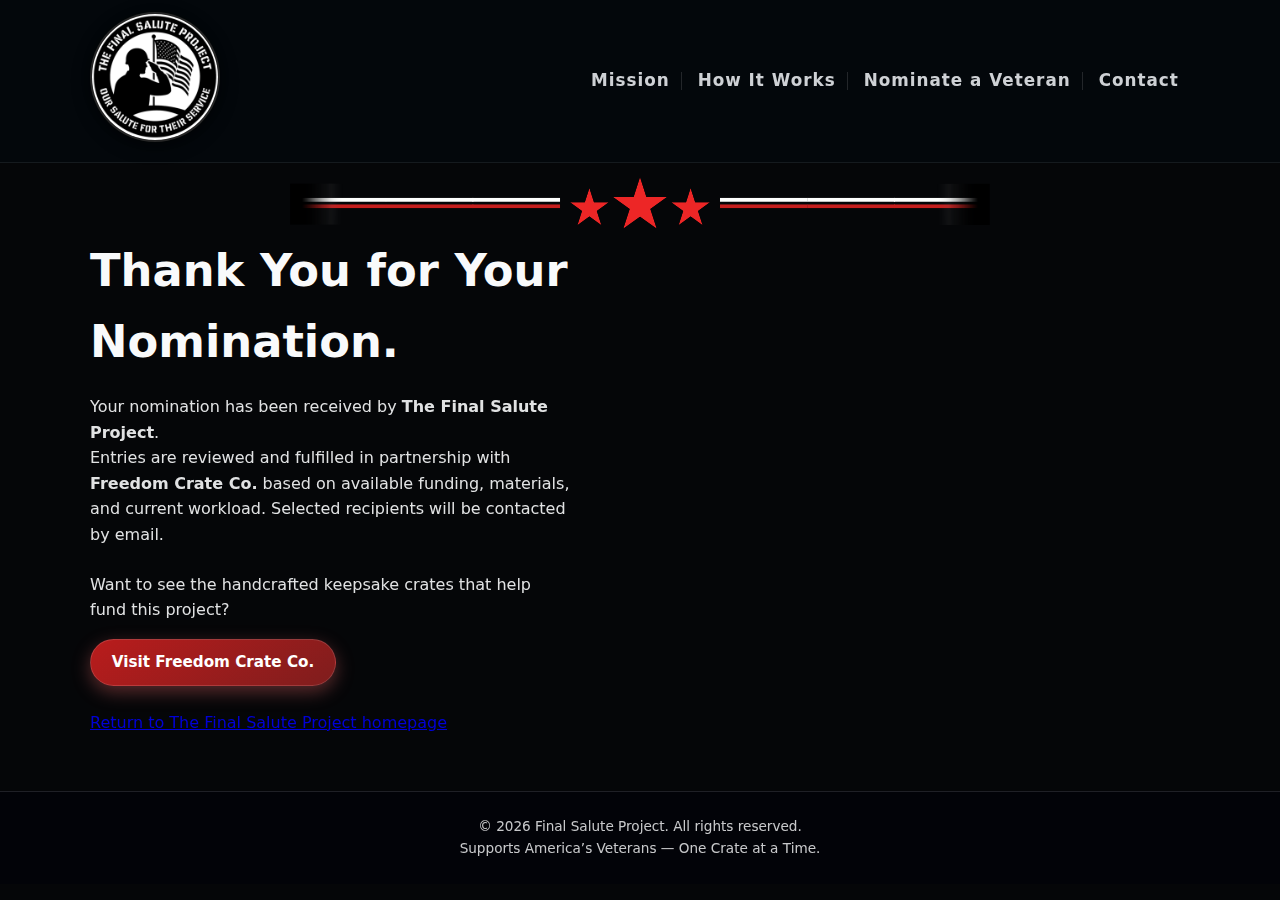
<file: giveaway-thanks.html>
<!doctype html>
<html lang="en">
<head>
<link rel="canonical" href="https://finalsaluteproject.org/giveaway-thanks.html" />
<meta name="robots" content="noindex,follow" />

  <meta charset="utf-8" />
  <meta name="viewport" content="width=device-width,initial-scale=1" />
  <title>Thank You | The Final Salute Project</title>
  <meta name="description" content="Thank you for nominating a U.S. veteran for The Final Salute Project in partnership with Freedom Crate Co." />
  <link rel="icon" type="image/png" href="favicon.png" />
  <link rel="stylesheet" href="styles.css" />
</head>

<body class="wide">
  <header class="site-header">
    <div class="container header-inner">
      <div class="logo">
        <a href="index.html">
          <img src="images/final-salute-project-logo.png" alt="The Final Salute Project logo" />
        </a>
      </div>

      <nav class="nav">
        <a href="index.html#mission">Mission</a>
        <a href="index.html#how-it-works">How It Works</a>
        <a href="index.html#nominate">Nominate a Veteran</a>
        <a href="index.html#contact">Contact</a>
      </nav>
    </div>
  </header>

  <main>
    <section class="hero">
      <div class="container hero-inner">
        <div class="hero-text">
          <h1>Thank You for Your Nomination.</h1>
          <p>
            Your nomination has been received by <strong>The Final Salute Project</strong>.
          </p>
          <p>
            Entries are reviewed and fulfilled in partnership with
            <strong>Freedom Crate Co.</strong> based on available funding, materials,
            and current workload. Selected recipients will be contacted by email.
          </p>

          <p style="margin-top:1.5rem;">
            Want to see the handcrafted keepsake crates that help fund this project?
          </p>

          <div class="hero-actions" style="margin-top:1rem;">
            <a class="btn primary" href="https://freedomcrateco.com" target="_blank" rel="noopener">
              Visit Freedom Crate Co.
            </a>
          </div>

          <p style="margin-top:1.5rem;">
            <a href="index.html">Return to The Final Salute Project homepage</a>
          </p>
        </div>
      </div>
    </section>
  </main>

  <footer class="site-footer">
    <div class="container footer-inner">
      <p>© <span id="year"></span> Final Salute Project. All rights reserved.</p>
      <p>Supports America’s Veterans — One Crate at a Time.</p>
    </div>
  </footer>

  <script>
    document.getElementById('year').textContent = new Date().getFullYear();
  </script>
</body>
</html>
</file>
<file: styles.css>
/* Basic reset */
*,
*::before,
*::after {
  box-sizing: border-box;
  margin: 0;
  padding: 0;
}

body {
  font-family: system-ui, -apple-system, BlinkMacSystemFont, "Segoe UI", sans-serif;
  background-color: #090f17;
  color: #f5f5f5;
  line-height: 1.6;
}

/* Layout helpers */
.container {
  width: min(1100px, 100% - 2.5rem);
  margin: 0 auto;
}

/* Header */
.site-header {
  position: sticky;
  top: 0;
  z-index: 20;
  background: rgba(6, 12, 20, 0.96);
  border-bottom: 1px solid rgba(255, 255, 255, 0.06);
  backdrop-filter: blur(10px);
}

.header-inner {
  display: flex;
  align-items: center;
  justify-content: space-between;
  padding: 0.75rem 0;
}

.logo-main {
  font-weight: 700;
  letter-spacing: 0.08em;
  text-transform: uppercase;
  font-size: 0.95rem;
}

.logo-sub {
  display: block;
  font-size: 0.7rem;
  opacity: 0.7;
  text-transform: uppercase;
  letter-spacing: 0.12em;
}

.nav a {
  margin-left: 1.25rem;
  font-size: 1.05rem;   /* bumped up from 0.9rem */
  font-weight: 600;     /* makes it feel stronger and more readable */
  letter-spacing: 0.06em; /* slight spacing gives it that premium look */
  text-decoration: none;
  color: #e3e7ee;
  opacity: 0.9;
  transition: opacity 0.2s ease, color 0.2s ease;
}

.nav a:hover {
  opacity: 1;
}
/* ===== Nav: make links feel like distinct items + add CTA ===== */
.nav {
  display: flex;
  flex-wrap: wrap;
  align-items: center;
  gap: 0.35rem; /* creates separation without looking bulky */
}

.nav a {
  position: relative;
  margin-left: 0;              /* turn off the old spacing method */
  padding: 0.45rem 0.7rem;      /* gives “button area” so it feels clickable */
  border-radius: 10px;
}

/* subtle divider between links (prevents “sentence” look) */
.nav a:not(.nav-cta)::before {
  content: "";
  position: absolute;
  left: -0.35rem;
  top: 50%;
  transform: translateY(-50%);
  width: 1px;
  height: 18px;
  background: rgba(255,255,255,0.14);
}

/* don’t show divider before the first link */
.nav a:first-child::before {
  display: none;
}

/* hover cue: faint background + underline bar */
.nav a:not(.nav-cta):hover {
  background: rgba(255,255,255,0.06);
}

.nav a:not(.nav-cta)::after {
  content: "";
  position: absolute;
  left: 10px;
  right: 10px;
  bottom: 6px;
  height: 2px;
  background: rgba(224,177,68,0.95); /* your gold */
  transform: scaleX(0);
  transform-origin: left;
  transition: transform 160ms ease;
}

.nav a:not(.nav-cta):hover::after {
  transform: scaleX(1);
}

/* CTA button for Nominate */
.nav .nav-cta {
  background: linear-gradient(145deg, #2563eb, #1e3a8a);
  color: #fff;
  font-weight: 700;
  border: 1px solid rgba(255,255,255,0.12);
  box-shadow: 0 6px 18px rgba(37, 99, 235, 0.35);
}

.nav .nav-cta:hover {
  transform: translateY(-1px);
  box-shadow: 0 10px 25px rgba(59, 130, 246, 0.45);
}



/* Hero */
.hero {
  padding: 4.5rem 0 3.5rem;
  background: radial-gradient(circle at top left, #243b6b 0, #090f17 55%);
}

.hero-inner {
  display: flex;
  align-items: center;
  justify-content: space-between;
  gap: 2.5rem;
  max-width: 1100px;
  margin: 0 auto;
  flex-wrap: wrap;
}
.hero-text {
  flex: 1 1 320px;
  max-width: 480px;
}

.hero-text h1 {
  font-size: clamp(2rem, 4vw, 2.8rem);
  margin-bottom: 1rem;
}

.hero-text p {
  font-size: 1rem;
  max-width: 40rem;
  opacity: 0.9;
}

.hero-actions {
  margin: 1.75rem 0 0.5rem;
  display: flex;
  flex-wrap: wrap;
  gap: 0.75rem;
}

/* Hero SVG image (right side) */
.hero-image {
  flex: 1 1 320px;
  display: flex;
  justify-content: center;
}

.hero-image img {
  display: block;
  width: 100%;
  max-width: 520px;
  height: auto;
}


.hero-note {
  font-size: 0.85rem;
  opacity: 0.8;
}

/* Sections */
.section {
  padding: 3.5rem 0;
}

.section-alt {
  background: #0c141e;
}

.section h2 {
  font-size: 1.6rem;
  margin-bottom: 1rem;
}

.section p {
  margin-bottom: 0.9rem;
  opacity: 0.9;
}

/* Buttons */
.btn {
  display: inline-block;
  padding: 0.65rem 1.3rem;
  border-radius: 999px;
  font-size: 0.95rem;
  text-decoration: none;
  cursor: pointer;
  border: 1px solid transparent;
}

.btn.primary {
  background: #e0b144;
  color: #1a1205;
  font-weight: 600;
}

.btn.primary:hover {
  filter: brightness(1.05);
}

.btn.secondary {
  background: transparent;
  color: #f5f5f5;
  border-color: rgba(255, 255, 255, 0.6);
}

.btn.secondary:hover {
  background: rgba(255, 255, 255, 0.08);
}

/* Steps */
.steps {
  display: grid;
  grid-template-columns: repeat(auto-fit, minmax(220px, 1fr));
  gap: 1.5rem;
  margin-top: 1.5rem;
}

.step-card {
  background: #0c141e;
  border-radius: 0.75rem;
  padding: 1.25rem;
  border: 1px solid rgba(255, 255, 255, 0.04);
}

.section-alt .step-card {
  background: #09121d;
}

.step-number {
  width: 1.8rem;
  height: 1.8rem;
  border-radius: 999px;
  display: flex;
  align-items: center;
  justify-content: center;
  font-weight: 600;
  font-size: 0.9rem;
  background: #e0b144;
  color: #1a1205;
  margin-bottom: 0.5rem;
}

/* Lists */
.bullet-list {
  margin: 0.5rem 0 1.25rem 1.2rem;
}

.bullet-list li {
  margin-bottom: 0.35rem;
}

/* Special text */
.coming-soon {
  font-style: italic;
  opacity: 0.85;
}

.center {
  text-align: center;
}

.small {
  font-size: 0.85rem;
  opacity: 0.8;
}

/* Footer */
.site-footer {
  border-top: 1px solid rgba(255, 255, 255, 0.08);
  background: #060b11;
  padding: 1.5rem 0;
  font-size: 0.85rem;
}

.footer-inner {
  text-align: center;
  opacity: 0.8;
}

.logo a {
  display: inline-block;
}

.logo img {
  height: 130px;
  width: 130px;
  display: block;
  cursor: pointer;

  border-radius: 50%;          /* round logo */
  object-fit: cover;           /* preserves shape */
  border: 2px solid rgba(255,255,255,0.15);
  background: #000;            /* smooth fill */
  
  /* ---- Soft drop shadow (copy this) ---- */
  box-shadow: 0 4px 18px rgba(0, 0, 0, 0.45),
              0 0 8px rgba(0, 0, 0, 0.25);
}
/* Mobile: compact 2-row nav */
@media (max-width: 768px) {
  .site-header {
    position: relative;
    top: auto;
  }

  .header-inner {
    flex-direction: column;
    align-items: center;
    gap: 0.45rem;
    padding: 0.45rem 0 0.6rem;
  }

  .logo img {
    width: 74px;
    height: 74px;
  }

  .nav {
    display: grid;
    grid-template-columns: repeat(3, auto);
    justify-content: center;
    align-items: center;
    gap: 0.35rem 0.45rem;
    width: 100%;
    overflow: visible;
    white-space: normal;
    margin-top: 0;
  }

  .nav a {
    margin: 0;
    font-size: 0.82rem;
    line-height: 1.1;
    padding: 0.35rem 0.45rem;
    text-align: center;
  }

  .nav a:not(.nav-cta)::before {
    display: none;
  }

  .nav .nav-cta {
    padding: 0.45rem 0.65rem;
  }

  .hero {
    padding-top: 2rem;
  }
}
/* === Final Salute Nomination Form – Visual Upgrade === */

#nominate .give-card {
  max-width: 900px;
  margin: 2.5rem auto 0 auto;
  padding: 2.5rem 2.75rem;
  border-radius: 18px;
  background: radial-gradient(circle at top left, rgba(96, 165, 250, 0.15), transparent 55%),
              radial-gradient(circle at bottom right, rgba(129, 140, 248, 0.15), transparent 55%),
              rgba(9, 12, 24, 0.95);
  border: 1px solid rgba(148, 163, 184, 0.3);
  box-shadow:
    0 24px 60px rgba(15, 23, 42, 0.9),
    0 0 0 1px rgba(15, 23, 42, 0.9);
  backdrop-filter: blur(10px);
}

#nominate .give-card .disclaimer {
  margin-bottom: 1.75rem;
  font-size: 0.9rem;
  line-height: 1.5;
  color: rgba(226, 232, 240, 0.9);
}

/* Form layout */

#nominate .form-grid {
  display: grid;
  grid-template-columns: repeat(auto-fit, minmax(260px, 1fr));
  gap: 1.5rem 1.75rem;
}

#nominate .form-grid .field,
#nominate .form-grid .field.wide {
  display: flex;
  flex-direction: column;
}

/* Labels */

#nominate label {
  font-size: 0.8rem;
  font-weight: 600;
  text-transform: uppercase;
  letter-spacing: 0.06em;
  color: rgba(209, 213, 219, 0.95);
  margin-bottom: 0.45rem;
}

#nominate .req {
  color: #fbbf24; /* warm accent */
  margin-left: 0.25rem;
}

/* Inputs / selects / textareas */

#nominate input[type="text"],
#nominate input[type="email"],
#nominate input[type="tel"],
#nominate input:not([type]),
#nominate select,
#nominate textarea {
  width: 100%;
  padding: 0.75rem 0.9rem;
  border-radius: 10px;
  border: 1px solid rgba(148, 163, 184, 0.55);
  background: rgba(15, 23, 42, 0.9);
  color: #e5e7eb;
  font-size: 0.95rem;
  line-height: 1.4;
  outline: none;
  transition:
    border-color 150ms ease,
    box-shadow 150ms ease,
    background-color 150ms ease,
    transform 80ms ease;
}

#nominate select {
  appearance: none;
}

/* Placeholder text */
#nominate input::placeholder,
#nominate textarea::placeholder {
  color: rgba(148, 163, 184, 0.9);
}

/* Focus state */

#nominate input:focus,
#nominate select:focus,
#nominate textarea:focus {
  border-color: #60a5fa;
  box-shadow: 0 0 0 1px rgba(37, 99, 235, 0.7),
              0 18px 40px rgba(8, 47, 73, 0.8);
  background-color: rgba(15, 23, 42, 1);
  transform: translateY(-1px);
}

/* Checkbox row */

#nominate .check {
  display: flex;
  align-items: flex-start;
  gap: 0.55rem;
  font-size: 0.9rem;
  text-transform: none;
  letter-spacing: normal;
}

#nominate .check input[type="checkbox"] {
  margin-top: 0.15rem;
  width: 1.1rem;
  height: 1.1rem;
  border-radius: 0.35rem;
  border: 1px solid rgba(148, 163, 184, 0.7);
  accent-color: #fbbf24;
}

/* Actions / buttons */

#nominate .actions {
  margin-top: 1.75rem;
  display: flex;
  flex-wrap: wrap;
  gap: 0.85rem;
  align-items: center;
}

/* Only slightly tweak buttons inside this section so we don't mess with other pages */
#nominate .actions .btn.primary {
  padding-inline: 1.75rem;
  font-weight: 600;
  letter-spacing: 0.05em;
}

#nominate .actions .btn.secondary.ghost {
  border: 1px solid rgba(148, 163, 184, 0.5);
}

/* Success message */

#nominate #successMsg {
  margin-top: 1.25rem;
  font-size: 0.9rem;
  color: #bbf7d0;
}

/* Responsive tweaks */

@media (max-width: 640px) {
  #nominate .give-card {
    padding: 1.75rem 1.5rem;
    margin-top: 2rem;
  }

  #nominate .actions {
    flex-direction: column;
    align-items: stretch;
  }

  #nominate .actions .btn {
    width: 100%;
    text-align: center;
    justify-content: center;
  }
}
#nominate.section {
  background: linear-gradient(180deg, #0f172a 0%, #1e293b 100%);
  padding-top: 4rem;
  padding-bottom: 4.5rem;
}
.btn.primary {
  background: linear-gradient(145deg, #2563eb, #1e3a8a);
  color: #fff;
  font-weight: 600;
  border: none;
  box-shadow: 0 6px 18px rgba(37, 99, 235, 0.4);
  transition: transform 120ms ease, box-shadow 120ms ease;
}

.btn.primary:hover {
  transform: translateY(-2px);
  box-shadow: 0 10px 25px rgba(59, 130, 246, 0.5);
}
#nominate .give-card {
  animation: fadeIn 0.8s ease-out;
}

@keyframes fadeIn {
  from { opacity: 0; transform: translateY(10px); }
  to { opacity: 1; transform: translateY(0); }
}
.section h2 {
  text-shadow: 0 2px 12px rgba(30, 64, 175, 0.6);
  letter-spacing: 0.03em;
}
#nominate input:focus,
#nominate select:focus,
#nominate textarea:focus {
  border-color: #3b82f6;
  box-shadow: 0 0 8px rgba(37, 99, 235, 0.4);
}
#our-story {
  background: #0c141e;
  border-top: 1px solid rgba(255, 255, 255, 0.05);
  border-bottom: 1px solid rgba(255, 255, 255, 0.05);
  padding-top: 4rem;
  padding-bottom: 4rem;
}

#our-story h2 {
  font-size: 1.7rem;
  margin-bottom: 1rem;
  text-shadow: 0 2px 12px rgba(30, 64, 175, 0.6);
}

#our-story p {
  font-size: 1rem;
  line-height: 1.65;
  opacity: 0.92;
  margin-bottom: 1rem;
  color: #f3f4f6;
}
html {
  scroll-behavior: smooth;
}
/* Offset anchor scroll so sticky header doesn't cover section titles */
#mission,
#our-story,
#how-it-works,
#nominate,
#contact {
  scroll-margin-top: 170px;  /* adjust up/down if needed */
}
/* ============================
   Keepsake Crate Gallery
============================ */
.gallery-grid {
  display: grid;
  gap: 2rem;
  grid-template-columns: repeat(auto-fit, minmax(260px, 1fr));
  margin-top: 2.5rem;
}

.gallery-grid figure {
  text-align: center;
}

.gallery-grid img {
  width: 100%;
  height: auto;
  border-radius: 8px;
  box-shadow: 0 12px 25px rgba(0,0,0,0.35);
  display: block;
}

.gallery-grid figcaption {
  margin-top: 0.75rem;
  font-size: 1rem;
  font-weight: 600;
  color: #eee;
}
/* Thank-you page return link */
.return-home {
  color: #ffffff;
  opacity: 0.9;
  text-decoration: underline;
  font-weight: 500;
}

.return-home:hover {
  opacity: 1;
}

/* ==============================
   Final Salute Project – Card Theme
   (Overrides – put at very bottom)
============================== */

/* Core palette: deep black + red accents like the support card */
body {
  background-color: #050608;   /* almost black, like the card */
  color: #f9fafb;
}

/* Header / nav */
.site-header {
  background: rgba(3, 7, 11, 0.97);
  border-bottom: 1px solid rgba(248, 250, 252, 0.08);
}

.nav a {
  color: #e5e7eb;
}

/* CTA (Nominate a Veteran) + primary buttons – red instead of blue */
.nav .nav-cta,
.btn.primary {
  background: linear-gradient(145deg, #b91c1c, #7f1d1d); /* deep red */
  color: #ffffff;
  font-weight: 700;
  border: 1px solid rgba(248, 250, 252, 0.14);
  box-shadow: 0 6px 18px rgba(248, 113, 113, 0.35);
  transition: transform 120ms ease, box-shadow 120ms ease;
}

.nav .nav-cta:hover,
.btn.primary:hover {
  transform: translateY(-2px);
  box-shadow: 0 10px 28px rgba(248, 113, 113, 0.55);
}

/* Hero – switch from blue gradient to card-style black + stripes */
.hero {
  position: relative;
  padding: 4.5rem 0 3.5rem;
  background: #050608;
}

/* Stripe bar across the top of the hero using SVG */
.hero {
  position: relative; /* ensure positioned parent */
}

.hero::before {
  content: "";
  position: absolute;
  top: 0;
  left: 0;
  right: 0;

  height: 82px; /* adjust until it visually matches your card */
  background: url("images/fsp-hero.svg") center top no-repeat;
  background-size: contain;  /* preserves star artwork proportions */
  pointer-events: none;
}

/* Sections – unify to the black/charcoal card look */
.section {
  background: #050608;
}

.section-alt,
#our-story {
  background: #0b0f17;
}

.section h2,
#our-story h2 {
  text-shadow: 0 2px 12px rgba(185, 28, 28, 0.55); /* red glow instead of blue */
}

/* Step cards / content cards – darker, more “card-like” */
.step-card {
  background: #080c13;
  border: 1px solid rgba(249, 250, 251, 0.04);
}

.section-alt .step-card {
  background: #050a11;
}

/* Nomination section – remove blue gradient, match site */
#nominate.section {
  background: #050608;
}

/* Nomination card – black glassy panel instead of blue */
#nominate .give-card {
  background: radial-gradient(circle at top left, rgba(248, 113, 113, 0.12), transparent 55%),
              radial-gradient(circle at bottom right, rgba(248, 113, 113, 0.1), transparent 55%),
              rgba(5, 7, 12, 0.98);
  border: 1px solid rgba(249, 250, 251, 0.12);
  box-shadow: 0 24px 60px rgba(0, 0, 0, 0.9);
}

/* Footer – pure dark with a subtle top border */
.site-footer {
  background: #020308;
  border-top: 1px solid rgba(248, 250, 252, 0.12);
}
/* ==============================
   CONTACT – Fix link visibility
   (put at very bottom)
============================== */

#contact a {
  color: #8fd3ff;                 /* bright readable */
  font-weight: 700;
  text-decoration: underline;
  text-underline-offset: 3px;
}

#contact a:hover {
  color: #ffffff;
  text-shadow: 0 0 8px rgba(143, 211, 255, 0.45);
}

#contact a:visited {
  color: #8fd3ff;                 /* prevent “visited” from going dark */
}

#contact a:focus-visible {
  outline: 2px solid #8fd3ff;
  outline-offset: 3px;
  border-radius: 6px;
}

/* ==============================
   HERO CAROUSEL
============================== */

.hero-image { 
  align-items: stretch; 
}

.carousel {
  position: relative;
  width: 100%;
  max-width: 520px;
  border-radius: 12px;
  overflow: hidden;
  box-shadow: 0 12px 25px rgba(0,0,0,0.35);
}

/* Prevent Chrome/Safari scroll jump when carousel images decode/load */
.carousel,
.carousel * {
  overflow-anchor: none;
}

.carousel-track {
  position: relative;
  width: 100%;
  height: 360px;
  overflow: hidden;
  isolation: isolate;
}

/* Fade-style carousel (overlapping slides) */
.carousel-slide {
  position: absolute;
  inset: 0;
  opacity: 0;
  transition: opacity 0.6s ease;
}

.carousel-slide.is-active {
  opacity: 1;
  z-index: 1;
}

/* Override hero image rules inside carousel */
.carousel-slide img {
  width: 100%;
  height: 100%;
  max-width: none;
  object-fit: cover;
  display: block;
}

/* Controls */
.carousel-btn {
  position: absolute;
  top: 50%;
  transform: translateY(-50%);
  border: 0;
  width: 42px;
  height: 42px;
  border-radius: 999px;
  cursor: pointer;
  background: rgba(0,0,0,.45);
  color: #fff;
  font-size: 26px;
  line-height: 42px;
  text-align: center;
  z-index: 2;
}

.carousel-btn.prev { left: 10px; }
.carousel-btn.next { right: 10px; }

/* Dots */
.carousel-dots {
  position: absolute;
  left: 0;
  right: 0;
  bottom: 10px;
  display: flex;
  gap: 8px;
  justify-content: center;
  z-index: 2;
}

.carousel-dots .dot {
  width: 10px;
  height: 10px;
  border-radius: 999px;
  border: 0;
  cursor: pointer;
  background: rgba(255,255,255,.45);
}

.carousel-dots .dot.is-active {
  background: rgba(255,255,255,.95);
}

@media (max-width: 768px) {
  .carousel-track { height: 280px; }
}
/* Prevent third-party embed load from scroll-jumping the page */
#support,
#support * {
  overflow-anchor: none;
}
</file>
